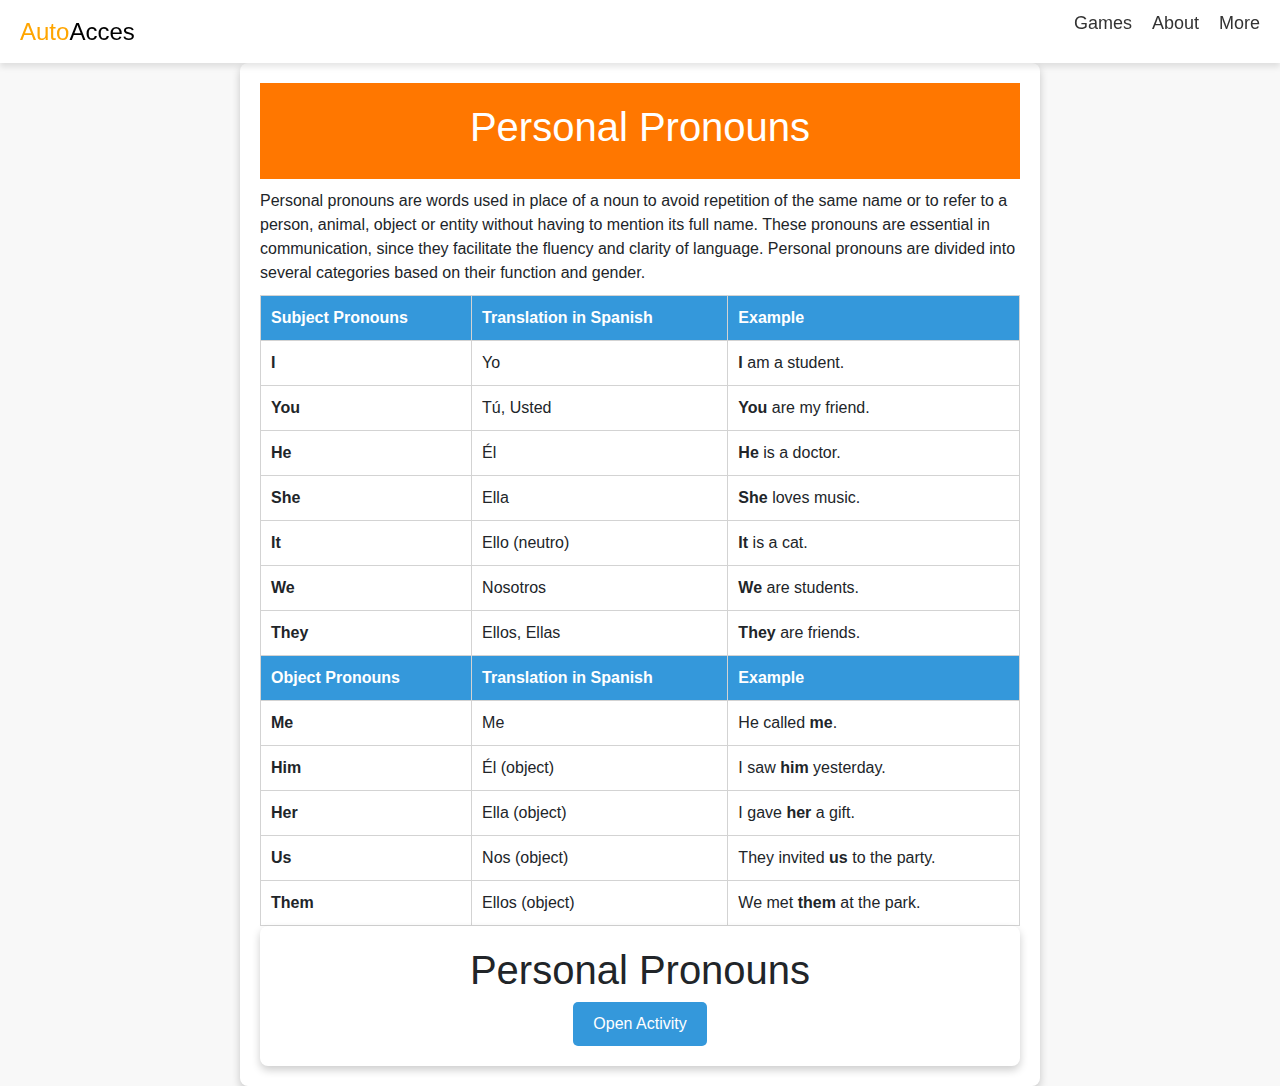
<file: topic1.html>
<!DOCTYPE html>
<html lang="en">
<head>
    <meta charset="UTF-8">
    <meta name="viewport" content="width=device-width, initial-scale=1.0">
    <link rel="stylesheet" href="css/bootstrap1.min.css">
    <title>Document</title>
<html>
<head>
    <title>Personal Pronouns</title>
    <style>
        body {
  margin: 0;
  padding: 0;
  font-family: Arial, sans-serif;
  background-color: #f8f8f8;
}

header {
  background-color: #fff;
  box-shadow: 0 4px 6px rgba(0, 0, 0, 0.1);
  position: sticky;
  top: 0;
  z-index: 100;
}

.navbar {
  display: flex;
  justify-content: space between;
  align-items: center;
  padding: 10px 20px;
}

.logo a {
  text-decoration: none;
  color: #333;
  font-size: 24px;
}

.logo-auto {
  color: orange;
}

.logo-acces {
  color: #000;
}

.menu-toggle {
  display: none;
  flex-direction: column;
  cursor: pointer;
}

.bar {
  width: 30px;
  height: 3px;
  background-color: #333;
  margin: 3px 0;
}

.menu {
  list-style: none;
  display: flex;
  gap: 20px;
}

.menu li a {
  text-decoration: none;
  color: #333;
  font-size: 18px;
  transition: border-bottom 0.3s;
  position: relative;
}

.menu li a:hover {
  border-bottom: 2px solid orange;
}

.content {
  padding: 20px;
}
        .container {
            max-width: 800px;
            margin: 0 auto;
            padding: 20px;
            background-color: #ffffff;
            border-radius: 8px;
            box-shadow: 0 4px 8px rgba(0, 0, 0, 0.2);
        }

        table {
            width: 100%;
            border-collapse: collapse;
        }

        table, th, td {
            border: 1px solid #d3d3d3;
        }

        th, td {
            padding: 10px;
            text-align: left;
        }

        th {
            background-color: #3498db;
            color: #ffffff;
        }
        .title {
            background-color: rgb(255, 119, 0);
        color: #fff;
        text-align: center;
        padding: 20px 0;
    }
    
    .title-h1 {
        margin: 0;
        font-size: 36px;
    }
    
        h2 {
            color: #3498db;
        }

        p {
            margin: 10px 0;
        }
        #openModalBtn {
        background-color: #3498db;
        color: #fff;
        border: none;
        padding: 10px 20px;
        border-radius: 5px;
        cursor: pointer;
        font-size: 16px;
        transition: background-color 0.3s;
    }

    #openModalBtn:hover {
        background-color: #007BFF;
    }
              /* Modal Styles */
              .modal {
            display: none;
            position: fixed;
            z-index: 1;
            left: 0;
            top: 0;
            width: 100%;
            height: 100%;
            overflow: auto;
            background-color: rgba(0, 0, 0, 0.7);
        }

        .modal-content {
            background-color: #fff;
            margin: 15% auto;
            padding: 20px;
            border: 1px solid #888;
            width: 30%; /* Cambia el ancho aquí, por ejemplo, al 30% */
        }

        .close {
            float: right;
            font-size: 24px;
            cursor: pointer;
        }

        #activity {
            text-align: center;
            margin: 20px 0;
        }

        .question {
            font-size: 18px;
            margin-bottom: 10px;
        }

        .pronoun-select {
            padding: 5px;
        }

        #checkAnswersBtn {
            background-color: #007BFF;
            color: #fff;
            border: none;
            padding: 10px 20px;
            border-radius: 5px;
            cursor: pointer;
            font-size: 16px;
        }

        #checkAnswersBtn:hover {
            background-color: #0056b3;
        }

        .result {
            font-size: 20px;
            margin-top: 10px;
        }

        .correct {
            color: green;
        }

        .incorrect {
            color: red;
        }
    </style>
</head>
<body>
    <header>
        <div id="loader-wrapper">
            <div id="loader"></div>
            
            <div class="loader-section section-left"></div>
            <div class="loader-section section-right"></div>
        </div>
        <nav class="navbar">
            <div class="logo">
                <a href="#"><span class="logo-auto">Auto</span><span class="logo-acces">Acces</span></a>
            </div>
            <div class="menu-toggle" id="menu-toggle">
                <div class="bar"></div>
                <div class="bar"></div>
                <div class="bar"></div>
            </div>
            <ul class="menu" id="menu">
                <li><a href="#">Games</a></li>
                <li><a href="#">About</a></li>
                <li><a href="#">More</a></li>
            </ul>
        </nav>
    </header>
    <div class="container">

       <div class="title">
        <h1>Personal Pronouns</h1>
       </div>

        <p>Personal pronouns are words used in place of a noun to avoid repetition of the same name or to refer to a person, animal, object or entity without having to mention its full name. These pronouns are essential in communication, since they facilitate the fluency and clarity of language. Personal pronouns are divided into several categories based on their function and gender.</p>

        <table>
            <tr>
                <th>Subject Pronouns</th>
                <th>Translation in Spanish</th>
                <th>Example</th>
            </tr>
            <tr>
                <td><strong>I</strong></td>
                <td>Yo</td>
                <td><strong>I</strong> am a student.</td>
            </tr>
            <tr>
                <td><strong>You</strong></td>
                <td>Tú, Usted</td>
                <td><strong>You</strong> are my friend.</td>
            </tr>
            <tr>
                <td><strong>He</strong></td>
                <td>Él</td>
                <td><strong>He</strong> is a doctor.</td>
            </tr>
            <tr>
                <td><strong>She</strong></td>
                <td>Ella</td>
                <td><strong>She</strong> loves music.</td>
            </tr>
            <tr>
                <td><strong>It</strong></td>
                <td>Ello (neutro)</td>
                <td><strong>It</strong> is a cat.</td>
            </tr>
            <tr>
                <td><strong>We</strong></td>
                <td>Nosotros</td>
                <td><strong>We</strong> are students.</td>
            </tr>
            <tr>
                <td><strong>They</strong></td>
                <td>Ellos, Ellas</td>
                <td><strong>They</strong> are friends.</td>
            </tr>
            <tr>
                <th>Object Pronouns</th>
                <th>Translation in Spanish</th>
                <th>Example</th>
            </tr>
            <tr>
                <td><strong>Me</strong></td>
                <td>Me</td>
                <td>He called <strong>me</strong>.</td>
            </tr>
            <tr>
                <td><strong>Him</strong></td>
                <td>Él (object)</td>
                <td>I saw <strong>him</strong> yesterday.</td>
            </tr>
            <tr>
                <td><strong>Her</strong></td>
                <td>Ella (object)</td>
                <td>I gave <strong>her</strong> a gift.</td>
            </tr>
            <tr>
                <td><strong>Us</strong></td>
                <td>Nos (object)</td>
                <td>They invited <strong>us</strong> to the party.</td>
            </tr>
            <tr>
                <td><strong>Them</strong></td>
                <td>Ellos (object)</td>
                <td>We met <strong>them</strong> at the park.</td>
            </tr>
        </table>
        <center>
        <div class="container">
            <h1>Personal Pronouns</h1>
            <button id="openModalBtn">Open Activity</button>
        </div>
    </center>
    <!-- Modal -->
    <div id="myModal" class="modal">
        <div class="modal-content">
            <span class="close" id="closeModalBtn">&times;</span>
            <div id="activity">
                <h2>Complete the Sentences</h2>
                <div class="question">
                    1. <select class="pronoun-select" id="pronoun1">
                        <option></option>
                        <option value="us">us</option>
                        <option value="she">she</option>
                        <option value="they">they</option>
                    </select> is a doctor.
                    <span class="result" id="result1"></span>
                </div>
                <div class="question">
                    2. Can <select class="pronoun-select" id="pronoun2">
                        <option></option>
                        <option value="you">you</option>
                        <option value="him">him</option>
                        <option value="they">they</option>
                    </select> come to the party?
                    <span class="result" id="result2"></span>
                </div>
                <div class="question">
                    3. This is for <select class="pronoun-select" id="pronoun3">
                        <option></option>
                        <option value="you">you</option>
                        <option value="us">us</option>
                        <option value="they">they</option>
                    </select>.
                    <span class="result" id="result3"></span>
                </div>
                <button class="check-button" id="checkAnswersBtn">Check Answers</button>
            </div>
            <!-- Add this div for the result message -->
<div id="resultMessage" class="result-message"></div>

        </div>
    </div>
    <script>
        // Get the modal
        var modal = document.getElementById("myModal");
        // Get the button that opens the modal
        var btn = document.getElementById("openModalBtn");
        // Get the <span> element that closes the modal
        var span = document.getElementById("closeModalBtn");
        // Get the check answers button
        var checkBtn = document.getElementById("checkAnswersBtn");
        // Get the selects
        var pronoun1 = document.getElementById("pronoun1");
        var pronoun2 = document.getElementById("pronoun2");
        var pronoun3 = document.getElementById("pronoun3");
        // Get the result elements
        var result1 = document.getElementById("result1");
        var result2 = document.getElementById("result2");
        var result3 = document.getElementById("result3");
        // Get the result message element
        var resultMessage = document.getElementById("resultMessage");
      
        // When the user clicks the button, open the modal
        btn.onclick = function() {
          modal.style.display = "block";
        }
      
        // When the user clicks on <span> (x), close the modal
        span.onclick = function() {
          modal.style.display = "none";
          // Reset select values to default (empty option)
          pronoun1.value = "";
          pronoun2.value = "";
          pronoun3.value = "";
          // Remove result messages
          result1.textContent = "";
          result2.textContent = "";
          result3.textContent = "";
          // Remove result styles
          result1.classList.remove("correct", "incorrect");
          result2.classList.remove("correct", "incorrect");
          result3.classList.remove("correct", "incorrect");
          // Clear the result message
          resultMessage.textContent = "";
          resultMessage.classList.remove("correct", "incorrect");
        }
      
        // When the user clicks the "Check Answers" button
        checkBtn.onclick = function() {
          // Check answers and display results
          if (pronoun1.value.toLowerCase() === "she") {
            result1.textContent = '✔️'; // Emoji "✔️" (Palomita verde)
            result1.classList.add("correct");
          } else {
            result1.textContent = '❌'; // Emoji "❌" (X roja)
            result1.classList.add("incorrect");
          }
      
          if (pronoun2.value.toLowerCase() === "they") {
            result2.textContent = '✔️'; // Emoji "✔️" (Palomita verde)
            result2.classList.add("correct");
          } else {
            result2.textContent = '❌'; // Emoji "❌" (X roja)
            result2.classList.add("incorrect");
          }
      
          if (pronoun3.value.toLowerCase() === "us") {
            result3.textContent = '✔️'; // Emoji "✔️" (Palomita verde)
            result3.classList.add("correct");
          } else {
            result3.textContent = '❌'; // Emoji "❌" (X roja)
            result3.classList.add("incorrect");
          }
      
          // Get all result elements
          const feedbackSpans = document.querySelectorAll('.result');
      
          // Check if at least one result is incorrect
          const hasIncorrect = Array.from(feedbackSpans).some(span => span.classList.contains('incorrect'));
      
          // Get the result message element
          if (!hasIncorrect) {
            resultMessage.textContent = "All the answers are correct!";
            resultMessage.classList.add("correct");
          } else {
            resultMessage.textContent = "At least one answer is incorrect. Review them.";
            resultMessage.classList.add("incorrect");
          }
        };
      </script>
      
</body>
</html>
</file>
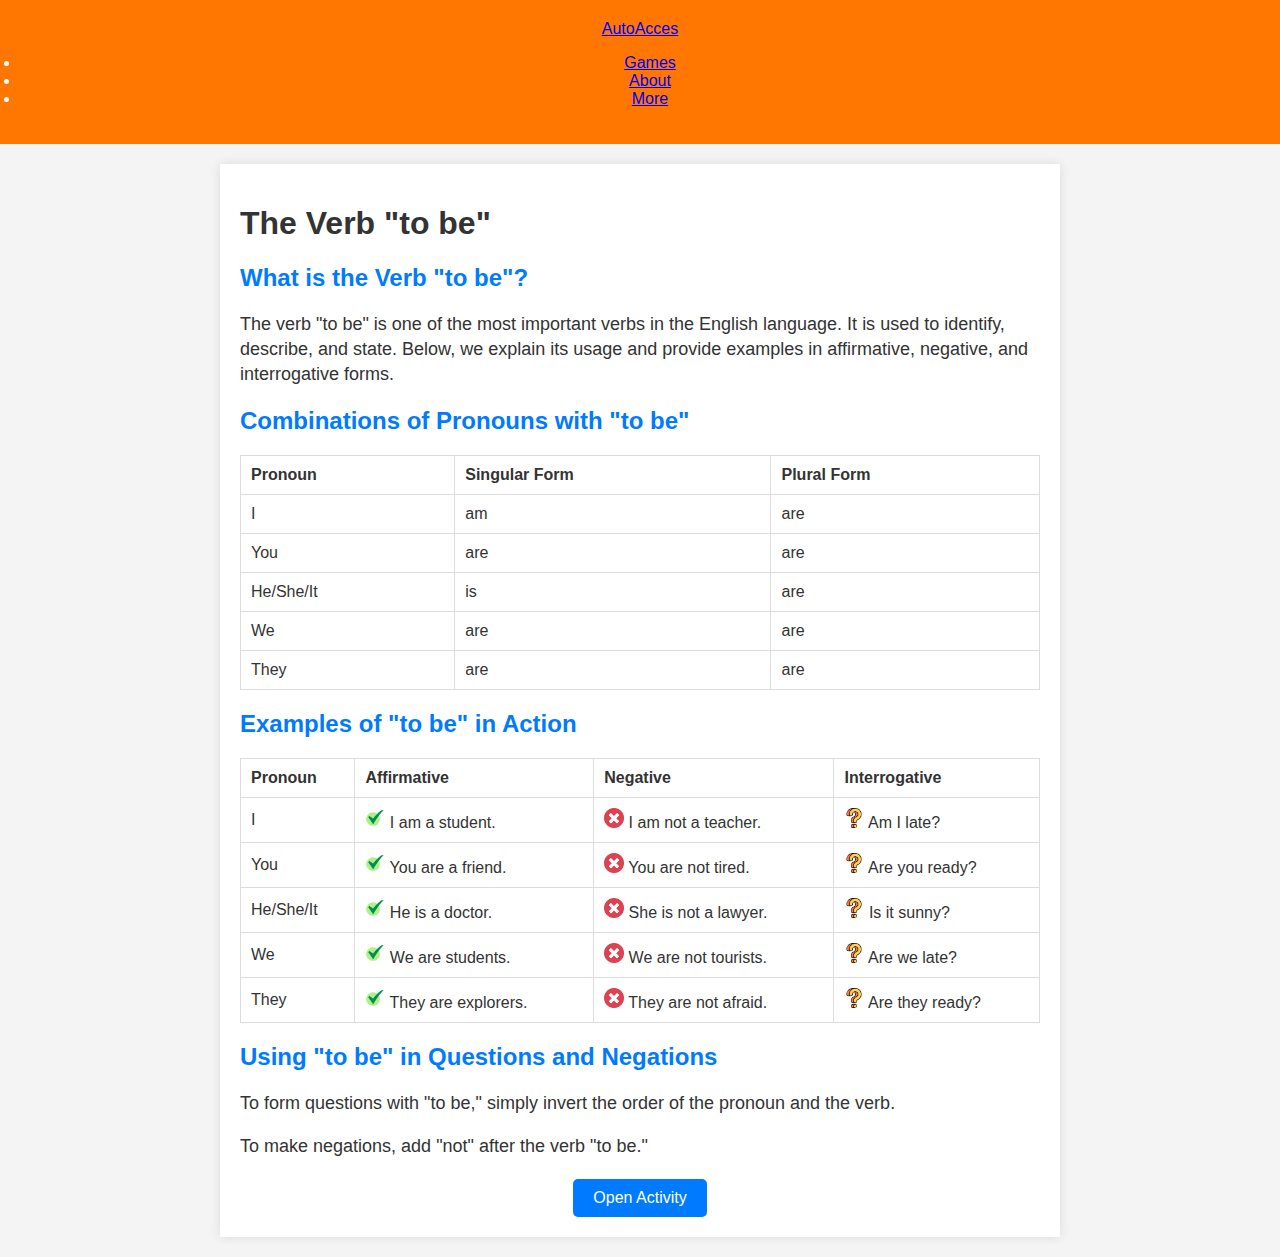
<file: topic2.html>
<!DOCTYPE html>
<html lang="en">
<head>
    <meta charset="UTF-8">
    <meta name="viewport" content="width=device-width, initial-scale=1.0">
    <title>The Verb "to be" in English</title>
    <style>
    body {
        font-family: Arial, sans-serif;
        margin: 0;
        padding: 0;
        background-color: #f4f4f4;
        color: #333;
    }
    
    header {
        background-color: rgb(255, 119, 0);
        color: #fff;
        text-align: center;
        padding: 20px 0;
    }
    
    header h1 {
        margin: 0;
        font-size: 36px;
    }
    
    main {
        max-width: 800px;
        margin: 20px auto;
        padding: 20px;
        background-color: #fff;
        box-shadow: 0 0 10px rgba(0, 0, 0, 0.1);
    }
    
    section {
        margin-bottom: 20px;
    }
    
    table {
        width: 100%;
        border-collapse: collapse;
    }
    
    table, th, td {
        border: 1px solid #ddd;
    }
    
    th, td {
        padding: 10px;
        text-align: left;
    }
    
    ul {
        list-style-type: disc;
        padding-left: 20px;
    }
    
    h2 {
        color: #007BFF;
        font-size: 24px;
    }
    
    p {
        font-size: 18px;
        line-height: 1.4;
    }
    
    h1, h2, th, td {
        font-family: 'Arial', sans-serif;
    }
    img {
            max-width: 100%;
            height: 20px;
        }
        .modal {
    display: none;
    position: fixed;
    z-index: 1;
    left: 0;
    top: 0;
    width: 100%;
    height: 100%;
    overflow: auto;
    background-color: rgba(0, 0, 0, 0.7);
}
#openModal {
    background-color: #007BFF;
    color: #fff;
    border: none;
    padding: 10px 20px;
    cursor: pointer;
    border-radius: 5px;
    font-size: 16px;
}

#openModal:hover {
    background-color: #0056b3;
}

.modal-content {
    background-color: #fff;
    margin: 15% auto;
    padding: 20px;
    border: 1px solid #888;
    width: 30%; /* Reducir el ancho al 50% */
}


.close {
    float: right;
    font-size: 24px;
    cursor: pointer;
}

#answer {
    width: 100%;
}

#checkAnswers {
    background-color: #007BFF;
    color: #fff;
    border: none;
    padding: 10px 20px;
    cursor: pointer;
    border-radius: 5px;
    font-size: 16px;
}

#checkAnswers:hover {
    background-color: #0056b3;
}

/* Estilo para la retroalimentación de respuestas */
#feedback1, #feedback2, #feedback3 {
    color: red;
}

.correct {
    color: green;
}

    </style>
</head>
<body>
    <header>
        <div id="loader-wrapper">
            <div id="loader"></div>
            
            <div class="loader-section section-left"></div>
            <div class="loader-section section-right"></div>
        </div>
        <nav class="navbar">
            <div class="logo">
                <a href="#"><span class="logo-auto">Auto</span><span class="logo-acces">Acces</span></a>
            </div>
            <div class="menu-toggle" id="menu-toggle">
                <div class="bar"></div>
                <div class="bar"></div>
                <div class="bar"></div>
            </div>
            <ul class="menu" id="menu">
                <li><a href="#">Games</a></li>
                <li><a href="#">About</a></li>
                <li><a href="#">More</a></li>
            </ul>
        </nav>
    </header>
    <main>
        <section id="introduction">
            <div class="title">
                <h1>The Verb "to be" </h1>
            </div>
            <h2>What is the Verb "to be"?</h2>
            <p>The verb "to be" is one of the most important verbs in the English language. It is used to identify, describe, and state. Below, we explain its usage and provide examples in affirmative, negative, and interrogative forms.</p>
        </section>

        <section id="pronoun-table">
            <h2>Combinations of Pronouns with "to be"</h2>
            <table>
                <tr>
                    <th>Pronoun</th>
                    <th>Singular Form</th>
                    <th>Plural Form</th>
                </tr>
                <tr>
                    <td>I</td>
                    <td>am</td>
                    <td>are</td>
                </tr>
                <tr>
                    <td>You</td>
                    <td>are</td>
                    <td>are</td>
                </tr>
                <tr>
                    <td>He/She/It</td>
                    <td>is</td>
                    <td>are</td>
                </tr>
                <tr>
                    <td>We</td>
                    <td>are</td>
                    <td>are</td>
                </tr>
                <tr>
                    <td>They</td>
                    <td>are</td>
                    <td>are</td>
                </tr>
            </table>
        </section>

        <section id="examples">
            <h2>Examples of "to be" in Action</h2>
            <table>
                <tr>
                    <th>Pronoun</th>
                    <th>Affirmative</th>
                    <th>Negative</th>
                    <th>Interrogative</th>
                </tr>
                <tr>
                    <td>I</td>
                    <td><img src="img/topics/img/check.png" alt="Checkmark"> I am a student.</td>
                    <td><img src="img/topics/img/cross.png" alt="Cross"> I am not a teacher.</td>
                    <td><img src="img/topics/img/question.png" alt="Question Mark"> Am I late?</td>
                </tr>
                <tr>
                    <td>You</td>
                    <td><img src="img/topics/img/check.png" alt="Checkmark"> You are a friend.</td>
                    <td><img src="img/topics/img/cross.png" alt="Cross"> You are not tired.</td>
                    <td><img src="img/topics/img/question.png" alt="Question Mark"> Are you ready?</td>
                </tr>
                <tr>
                    <td>He/She/It</td>
                    <td><img src="img/topics/img/check.png" alt="Checkmark"> He is a doctor.</td>
                    <td><img src="img/topics/img/cross.png" alt="Cross"> She is not a lawyer.</td>
                    <td><img src="img/topics/img/question.png" alt="Question Mark"> Is it sunny?</td>
                </tr>
                <tr>
                    <td>We</td>
                    <td><img src="img/topics/img/check.png" alt="Checkmark"> We are students.</td>
                    <td><img src="img/topics/img/cross.png" alt="Cross"> We are not tourists.</td>
                    <td><img src="img/topics/img/question.png" alt="Question Mark"> Are we late?</td>
                </tr>
                <tr>
                    <td>They</td>
                    <td><img src="img/topics/img/check.png" alt="Checkmark"> They are explorers.</td>
                    <td><img src="img/topics/img/cross.png" alt="Cross"> They are not afraid.</td>
                    <td><img src="img/topics/img/question.png" alt="Question Mark"> Are they ready?</td>
                </tr>
            </table>
        </section>

        <section id="questions-negations">
            <h2>Using "to be" in Questions and Negations</h2>
            <p>To form questions with "to be," simply invert the order of the pronoun and the verb.</p>
            <p>To make negations, add "not" after the verb "to be."</p>
        </section>
       <center> <button id="openModal">Open Activity</button></center>

     <div id="modal" class="modal">
    <div class="modal-content">
        <span class="close" id="closeModal">&times;</span>
        <h2>Complete the sentences with 'to be'</h2>
        <p>She <input type="text" id="answer1"> a teacher. <span id="feedback1"></span></p>
        <p>They <input type="text" id="answer2"> my friends. <span id="feedback2"></span></p>
        <p>We <input type="text" id="answer3"> students. <span id="feedback3"></span></p>
      <center>  <button id="checkAnswers">Check</button></center>
        <p id="results"></p>
    </div>
</div>

        
    </main>
    <script>
// Obtén elementos del DOM
const openModalBtn = document.getElementById('openModal');
const modal = document.getElementById('modal');
const closeModalBtn = document.getElementById('closeModal');
const answerInputs = [
    document.getElementById('answer1'),
    document.getElementById('answer2'),
    document.getElementById('answer3')
];
const feedbackSpans = [
    document.getElementById('feedback1'),
    document.getElementById('feedback2'),
    document.getElementById('feedback3')
];
const checkAnswersBtn = document.getElementById('checkAnswers');
const resultMessage = document.getElementById('results');

// Abre el modal cuando se hace clic en el botón
openModalBtn.addEventListener('click', () => {
    modal.style.display = 'block';
    // Limpia los inputs y la retroalimentación al abrir el modal
    for (let i = 0; i < answerInputs.length; i++) {
        answerInputs[i].value = '';
        feedbackSpans[i].textContent = '';
    }
});

// Función para limpiar los campos y la retroalimentación
function clearModalInputs() {
    for (let i = 0; i < answerInputs.length; i++) {
        answerInputs[i].value = '';
        feedbackSpans[i].textContent = '';
    }
}

// Abre el modal cuando se hace clic en el botón
openModalBtn.addEventListener('click', () => {
    modal.style.display = 'block';
    clearModalInputs(); // Limpia los inputs y la retroalimentación al abrir el modal
});

// Cierra el modal cuando se hace clic en la "X" o en el fondo oscuro
function closeModal() {
    modal.style.display = 'none';
    clearModalInputs(); // Limpia los inputs y la retroalimentación al cerrar el modal
}

// Cierra el modal cuando se hace clic en la "X" o en el fondo oscuro
function closeModal() {
    modal.style.display = 'none';
    clearModalInputs(); // Limpia los inputs y la retroalimentación al cerrar el modal
    resultMessage.textContent = ''; // Borra el mensaje de resultado
}

closeModalBtn.addEventListener('click', closeModal);
window.addEventListener('click', (event) => {
    if (event.target === modal) {
        closeModal();
    }
});


// Verifica las respuestas cuando se hace clic en el botón de verificación
checkAnswersBtn.addEventListener('click', () => {
    const correctAnswers = ["is", "are", "are"]; // Respuestas correctas

    for (let i = 0; i < answerInputs.length; i++) {
        const userAnswer = answerInputs[i].value.trim().toLowerCase();
        if (userAnswer === correctAnswers[i]) {
            feedbackSpans[i].textContent = '✔️'; // Palomita verde
            feedbackSpans[i].classList.add('correct');
        } else {
            feedbackSpans[i].textContent = '❌'; // "X" roja
            feedbackSpans[i].classList.remove('correct');
        }
    }

    // Comprueba si todas las respuestas son correctas
    const allCorrect = feedbackSpans.every(span => span.classList.contains('correct'));
    if (allCorrect) {
        resultMessage.textContent = "All the answers are correct!";
    } else {
        resultMessage.textContent = "At least one answer is incorrect. Review them.";
    }
});

    </script>
</body>
</html>
</file>
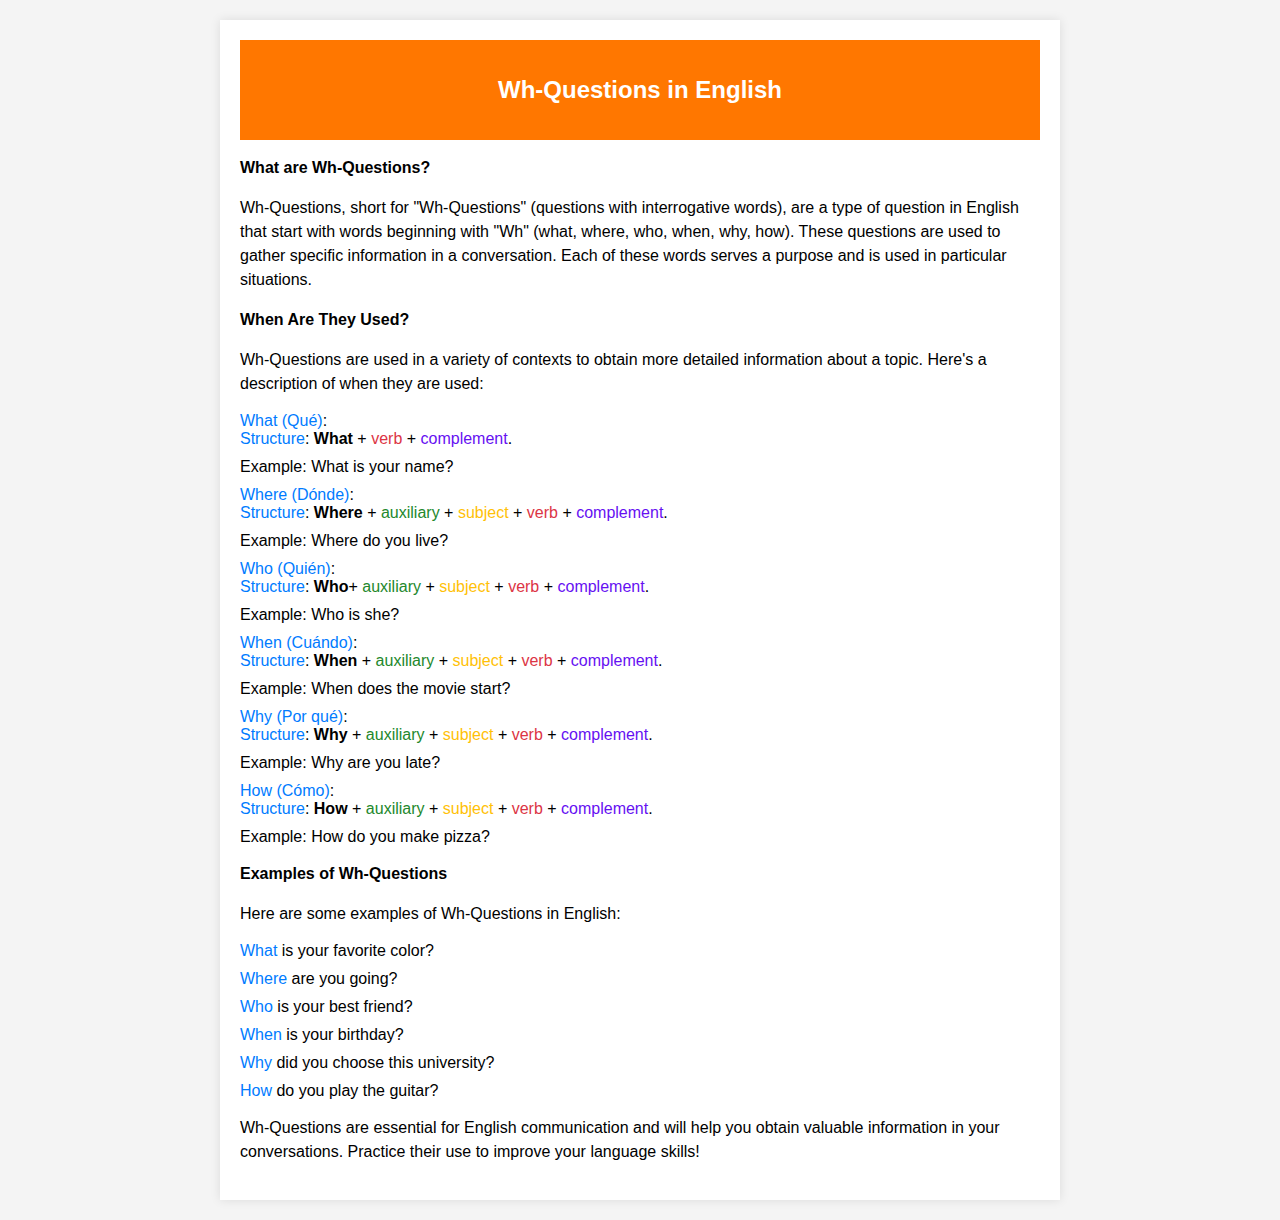
<file: topic3.html>
<!DOCTYPE html>
<html>
<head>
    <title>Wh-Questions in English</title>
    <style>
        body {
            font-family: Arial, sans-serif;
            margin: 0;
            padding: 0;
            background-color: #f4f4f4;
        }

        header {
            background-color: rgb(255, 119, 0);
            color: #fff;
            padding: 20px;
            text-align: center;
        }

        h1 {
            font-size: 24px;
        }

        .container {
            max-width: 800px;
            margin: 20px auto;
            padding: 20px;
            background-color: #fff;
            box-shadow: 0 0 10px rgba(0, 0, 0, 0.1);
        }

        p {
            font-size: 16px;
            line-height: 1.5;
        }

        strong {
            font-weight: bold;
        }

        ul {
            list-style: none;
            padding: 0;
        }

        ul li {
            margin-bottom: 10px;
        }

        .question {
            color: #007BFF; /* Azul */
        }

        .structure {
            color: #007BFF; /* Azul */
        }

        .auxiliary {
            color: #23882c; /* Verde */
        }

        .subject {
            color: #FFC107; /* Amarillo */
        }

        .verb {
            color: #DC3545; /* Rojo */
        }

        .complement {
            color: #6610F2; /* Morado */
        }
    </style>
</head>
<body>
   

    <div class="container">
        <header>
            <h1>Wh-Questions in English</h1>
        </header>
        <p><strong>What are Wh-Questions?</strong></p>
        <p>Wh-Questions, short for "Wh-Questions" (questions with interrogative words), are a type of question in English that start with words beginning with "Wh" (what, where, who, when, why, how). These questions are used to gather specific information in a conversation. Each of these words serves a purpose and is used in particular situations.</p>

        <p><strong>When Are They Used?</strong></p>
        <p>Wh-Questions are used in a variety of contexts to obtain more detailed information about a topic. Here's a description of when they are used:</p>
        <ul>
            <li><span class="question">What (Qué)</span>:
                <ul>
                    <li><span class="structure">Structure</span>: <strong>What</strong> + <span class="verb">verb</span> + <span class="complement">complement</span>.</li>
                    <li>Example: What is your name?</li>
                </ul>
            </li>
            <li><span class="question">Where (Dónde)</span>:
                <ul>
                    <li><span class="structure">Structure</span>: <strong>Where</strong> + <span class="auxiliary">auxiliary</span> + <span class="subject">subject</span> + <span class="verb">verb</span> + <span class="complement">complement</span>.</li>
                    <li>Example: Where do you live?</li>
                </ul>
            </li>
            <li><span class="question">Who (Quién)</span>:
                <ul>
                    <li><span class="structure">Structure</span>: <strong>Who</strong>+ <span class="auxiliary">auxiliary</span> + <span class="subject">subject</span> + <span class="verb">verb</span> + <span class="complement">complement</span>.</li>
                    <li>Example: Who is she?</li>
                </ul>
            </li>
            <li><span class="question">When (Cuándo)</span>:
                <ul>
                    <li><span class="structure">Structure</span>: <strong>When</strong> + <span class="auxiliary">auxiliary</span> + <span class="subject">subject</span> + <span class="verb">verb</span> + <span class="complement">complement</span>.</li>
                    <li>Example: When does the movie start?</li>
                </ul>
            </li>
            <li><span class="question">Why (Por qué)</span>:
                <ul>
                    <li><span class="structure">Structure</span>: <strong>Why</strong> + <span class="auxiliary">auxiliary</span> + <span class="subject">subject</span> + <span class="verb">verb</span> + <span class="complement">complement</span>.</li>
                    <li>Example: Why are you late?</li>
                </ul>
            </li>
            <li><span class="question">How (Cómo)</span>:
                <ul>
                    <li><span class="structure ">Structure</span>: <strong>How</strong> + <span class="auxiliary">auxiliary</span> + <span class="subject">subject</span> + <span class="verb">verb</span> + <span class="complement">complement</span>.</li>
                    <li>Example: How do you make pizza?</li>
                </ul>
            </li>
        </ul>

        <p><strong>Examples of Wh-Questions</strong></p>
        <p>Here are some examples of Wh-Questions in English:</p>
        <ul>
            <li><span class="question">What</span> is your favorite color?</li>
            <li><span class="question">Where</span> are you going?</li>
            <li><span class="question">Who</span> is your best friend?</li>
            <li><span class="question">When</span> is your birthday?</li>
            <li><span class="question">Why</span> did you choose this university?</li>
            <li><span class="question">How</span> do you play the guitar?</li>
        </ul>

        <p>Wh-Questions are essential for English communication and will help you obtain valuable information in your conversations. Practice their use to improve your language skills!</p>
    </div>
</body>
</html>
</file>
